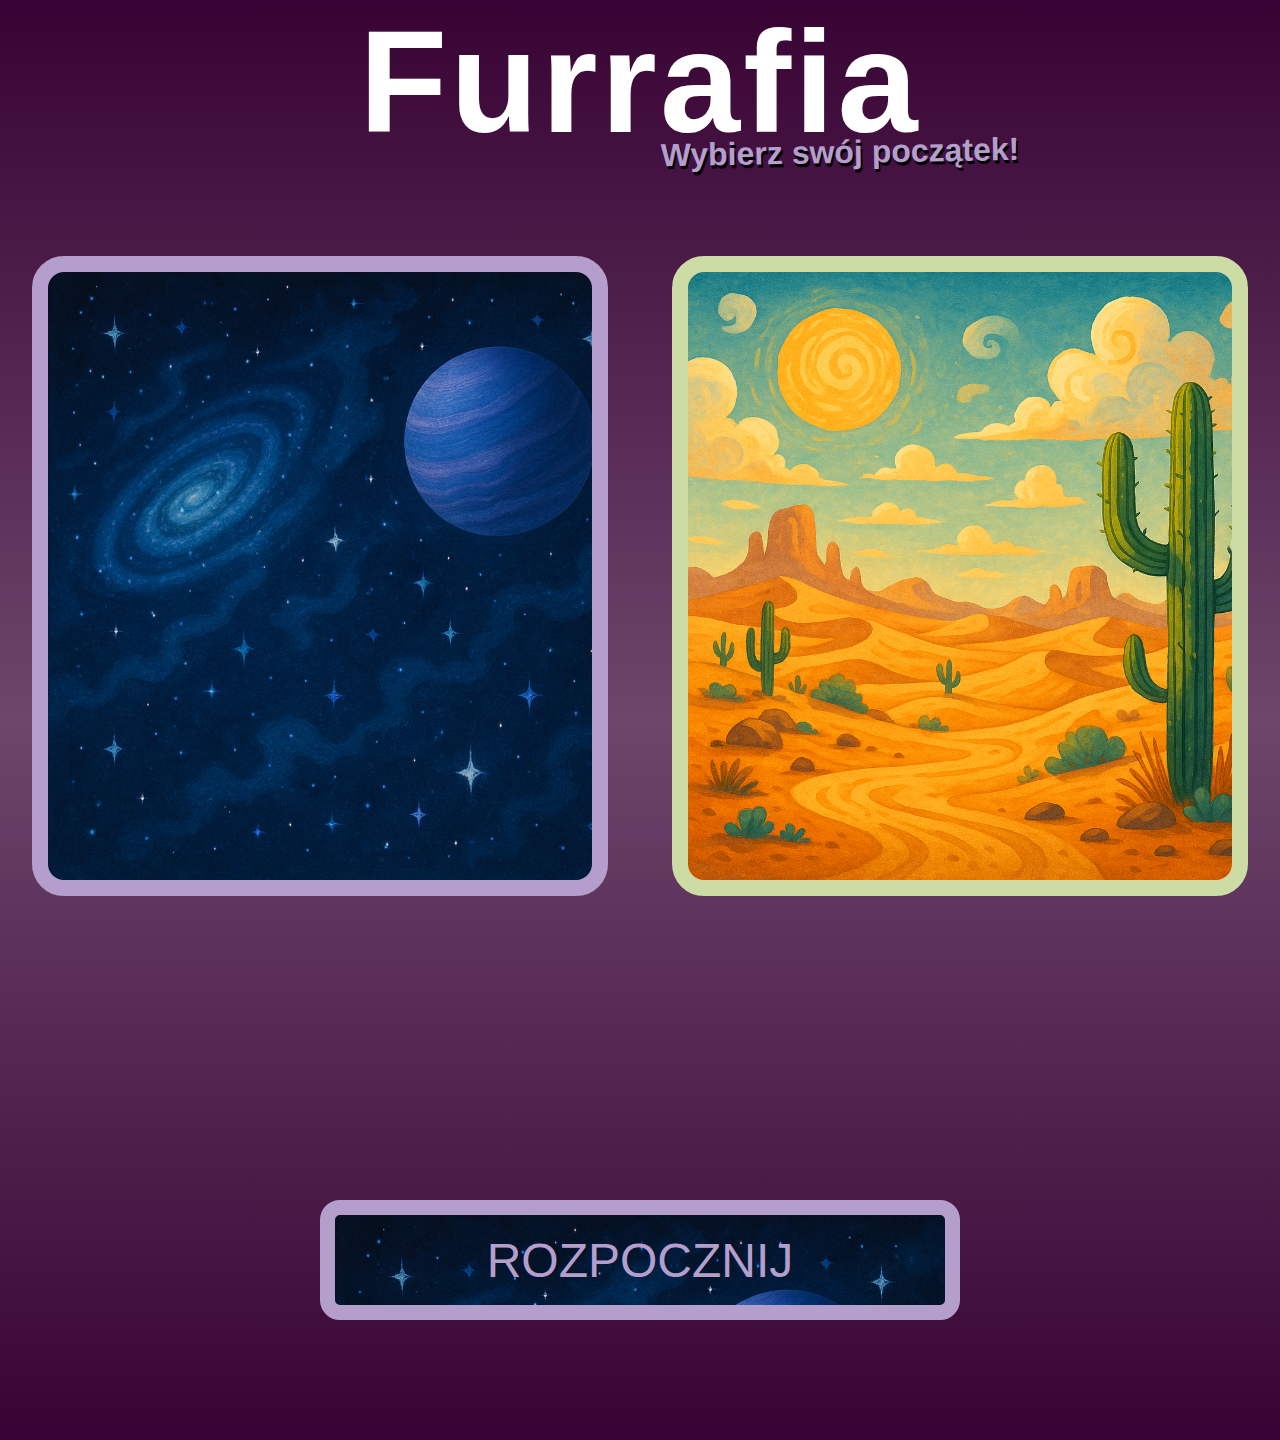
<file: Furrafia/wybor.html>
<!DOCTYPE html>
<html lang="pl">
<head>
    <meta charset="UTF-8">
    <meta name="viewport" content="width=device-width, initial-scale=1.0">
    <title>Furrafia | Początek</title>
    <link rel="stylesheet" href="furry_style.css">
</head>
<body>
    <header class="title_sec">
        <h1>Furrafia</h1>
        <p class="wobbly">Wybierz swój początek!</p>
    </header>
    <main class="wyborMain">
        <section class="sekcjaWyboru">
            <button id="kosmos"></button>
        </section>
        <section class="sekcjaWyboru">
            <button id="pustynia"></button>
        </section>
    </main>
    <footer class="wyborFooter">
        <button id="rozpocznij">ROZPOCZNIJ</button>
    </footer>
    <script src="script.js" defer></script>
</body>
</html>
</file>
<file: Furrafia/furry_style.css>
/* Strona Wyboru */

body {
    background: linear-gradient(to bottom, #380334, #6d466b, #380334);
    margin: 0;
    padding: 0;
    font-family: Verdana, Geneva, Tahoma, sans-serif;
    overflow-x: hidden;
}

.title_sec {
    text-align: center;
    display: inline-block;
    width: 100%;
    height: 15rem;
}

.title_sec h1 {
    color: white;
    font-size: 9rem;
    margin: 0;
    letter-spacing: 0.2rem;
}

.title_sec p.wobbly {
    color: #b49fcc;
    margin: 0;
    margin-top: -2rem;
    margin-left: 25rem;
    font-size: 2rem;
    font-weight: bold;
    transform: rotate(-1deg);
    animation: wobble 2s infinite ease-in-out;
    text-shadow: 0.1rem 0.2rem 0 #000;
}

@keyframes wobble {
    0%, 100% {
        transform: rotate(-8deg) scale(1);
    }

    50% {
        transform: rotate(-10deg) scale(1.05);
    }
}
.wyborMain {
    width: 100%;
    height: 60rem;
}
.sekcjaWyboru {
    width: 50%;
    height: 40rem;
    float: left;
    text-align: center;
    margin-top: 1rem;
}
.sekcjaWyboru button {
    width: 90%;
    height: 100%;
}
#kosmos {
    background-image: url(kosmos.png);
    background-size: cover;
    transition: 0.2s;
    border: 1rem #B49FCC solid;
    border-radius: 2rem;
    
}
#kosmos:hover {
    transform: scale(1.02);
}
#pustynia {
    background-image: url(pustynia.png);
    background-size: cover;
    transition: 0.2s;
    border: 1rem #CCDCA4 solid;
    border-radius: 2rem;
}
#pustynia:hover {
    transform: scale(1.02);
}
.wyborFooter {
    text-align: center;
    display: inline-block;
    width: 100%;
    height: 15rem;
}
#rozpocznij {
    background-image: url(kosmos.png);
    background-size: cover;
    transition: 0.5s;
    border: 15px #B49FCC solid;
    color: #B49FCC;
    border-radius: 20px;
    height: 50%;
    width: 50%;
    font-size: 3rem;
}
#rozpocznij:hover {
    transform: scale(1.1);
}
</file>
